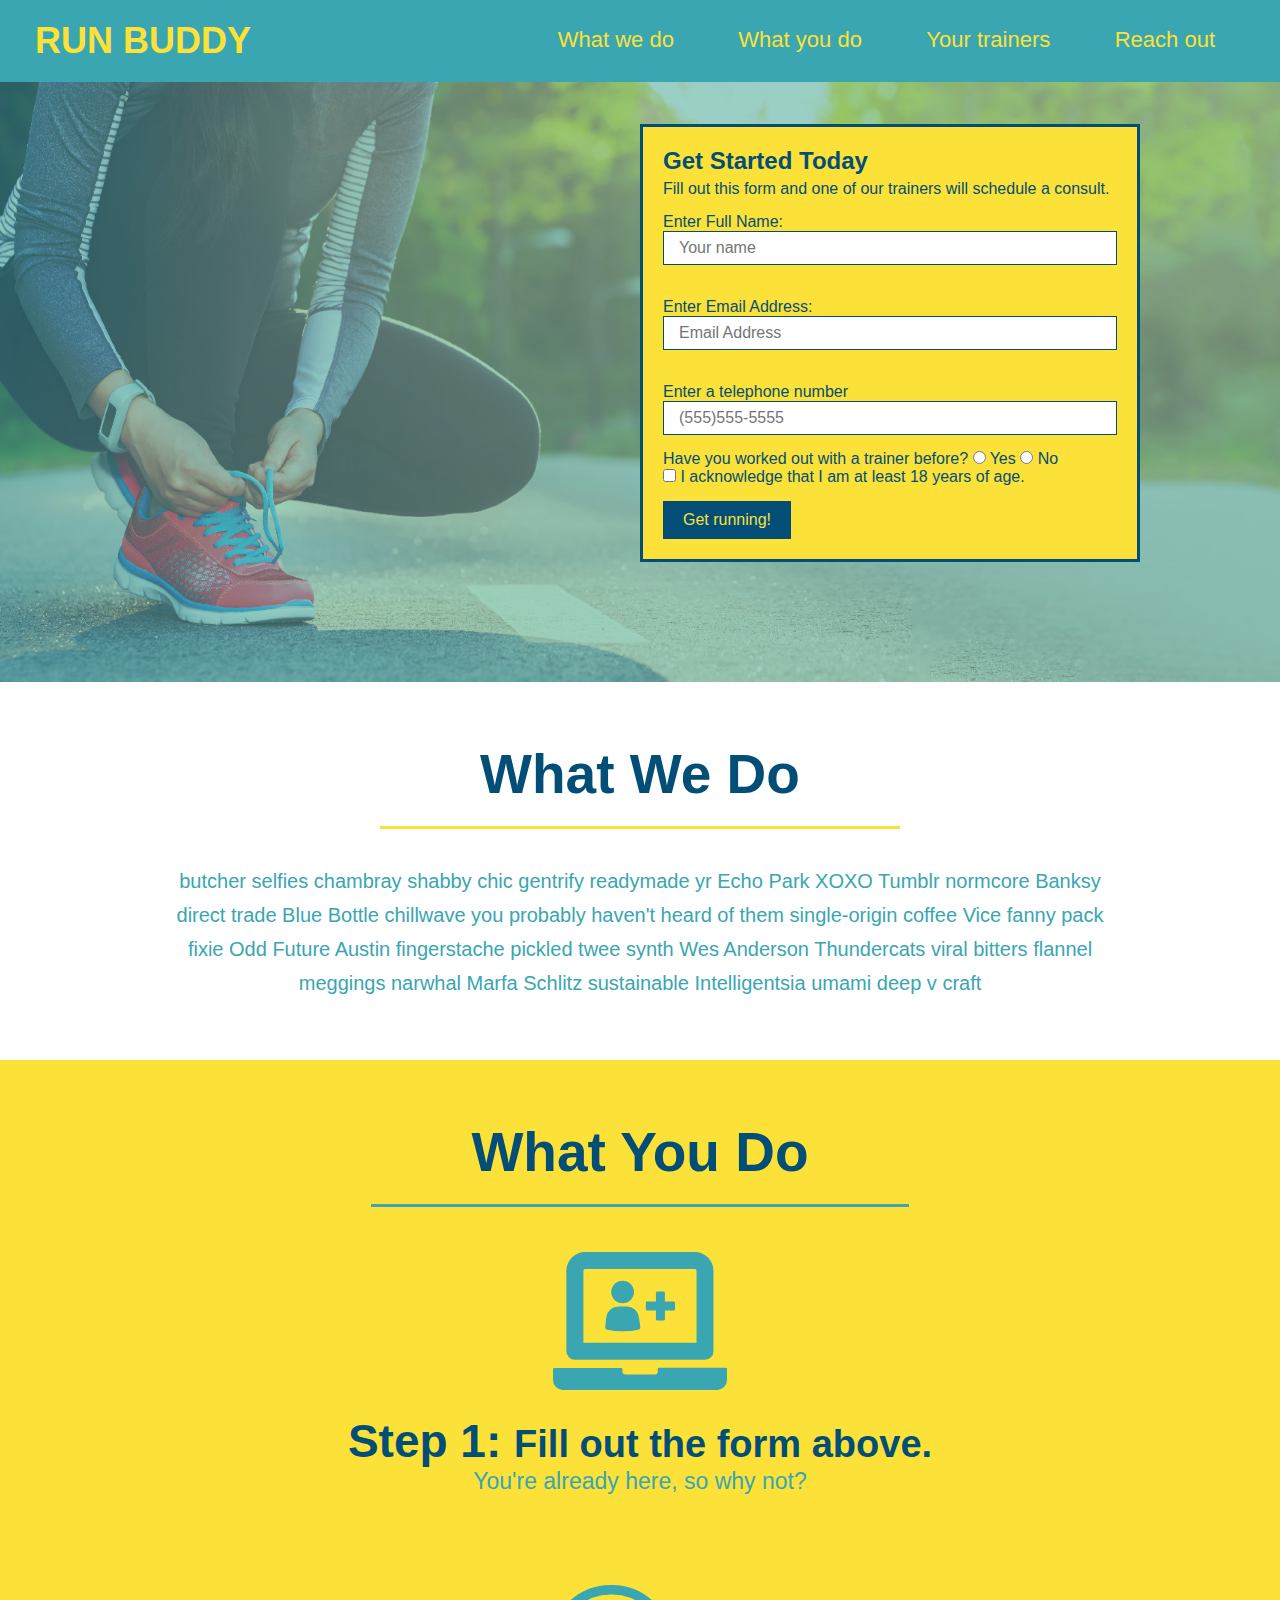
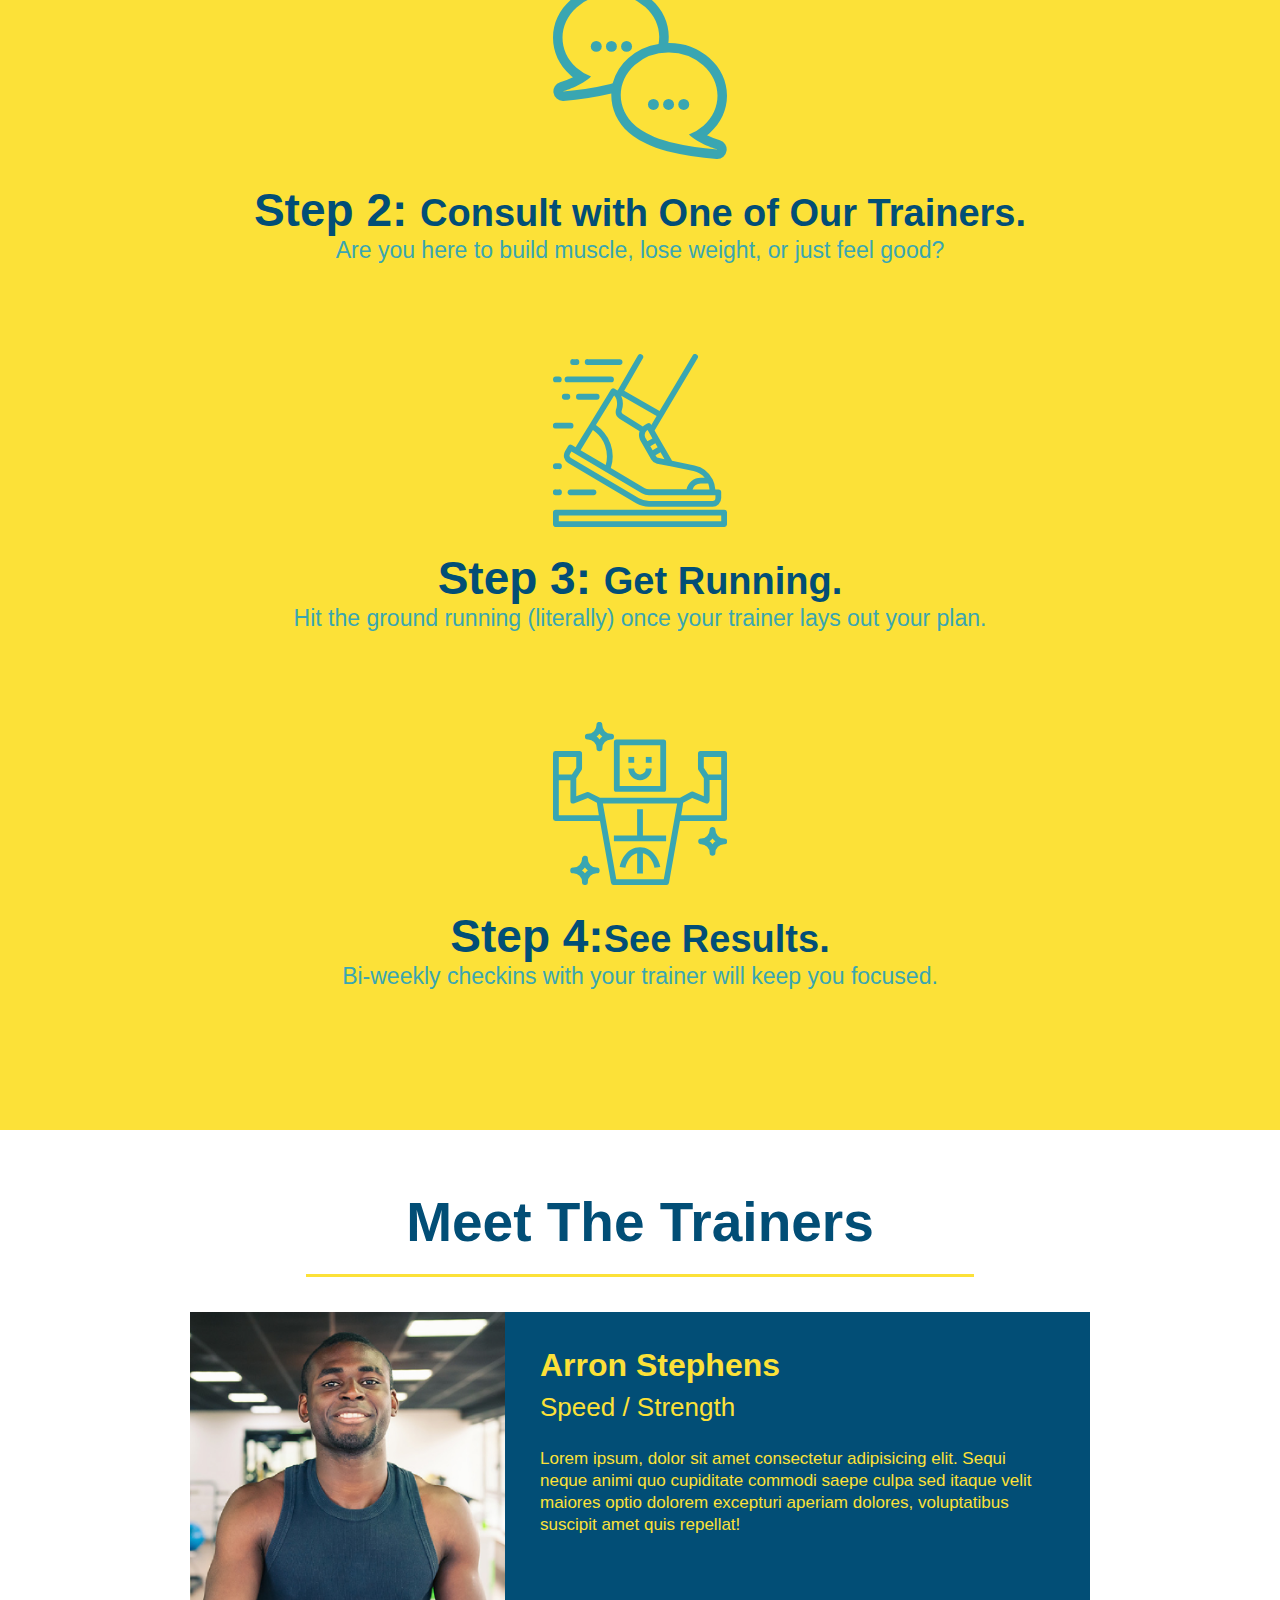
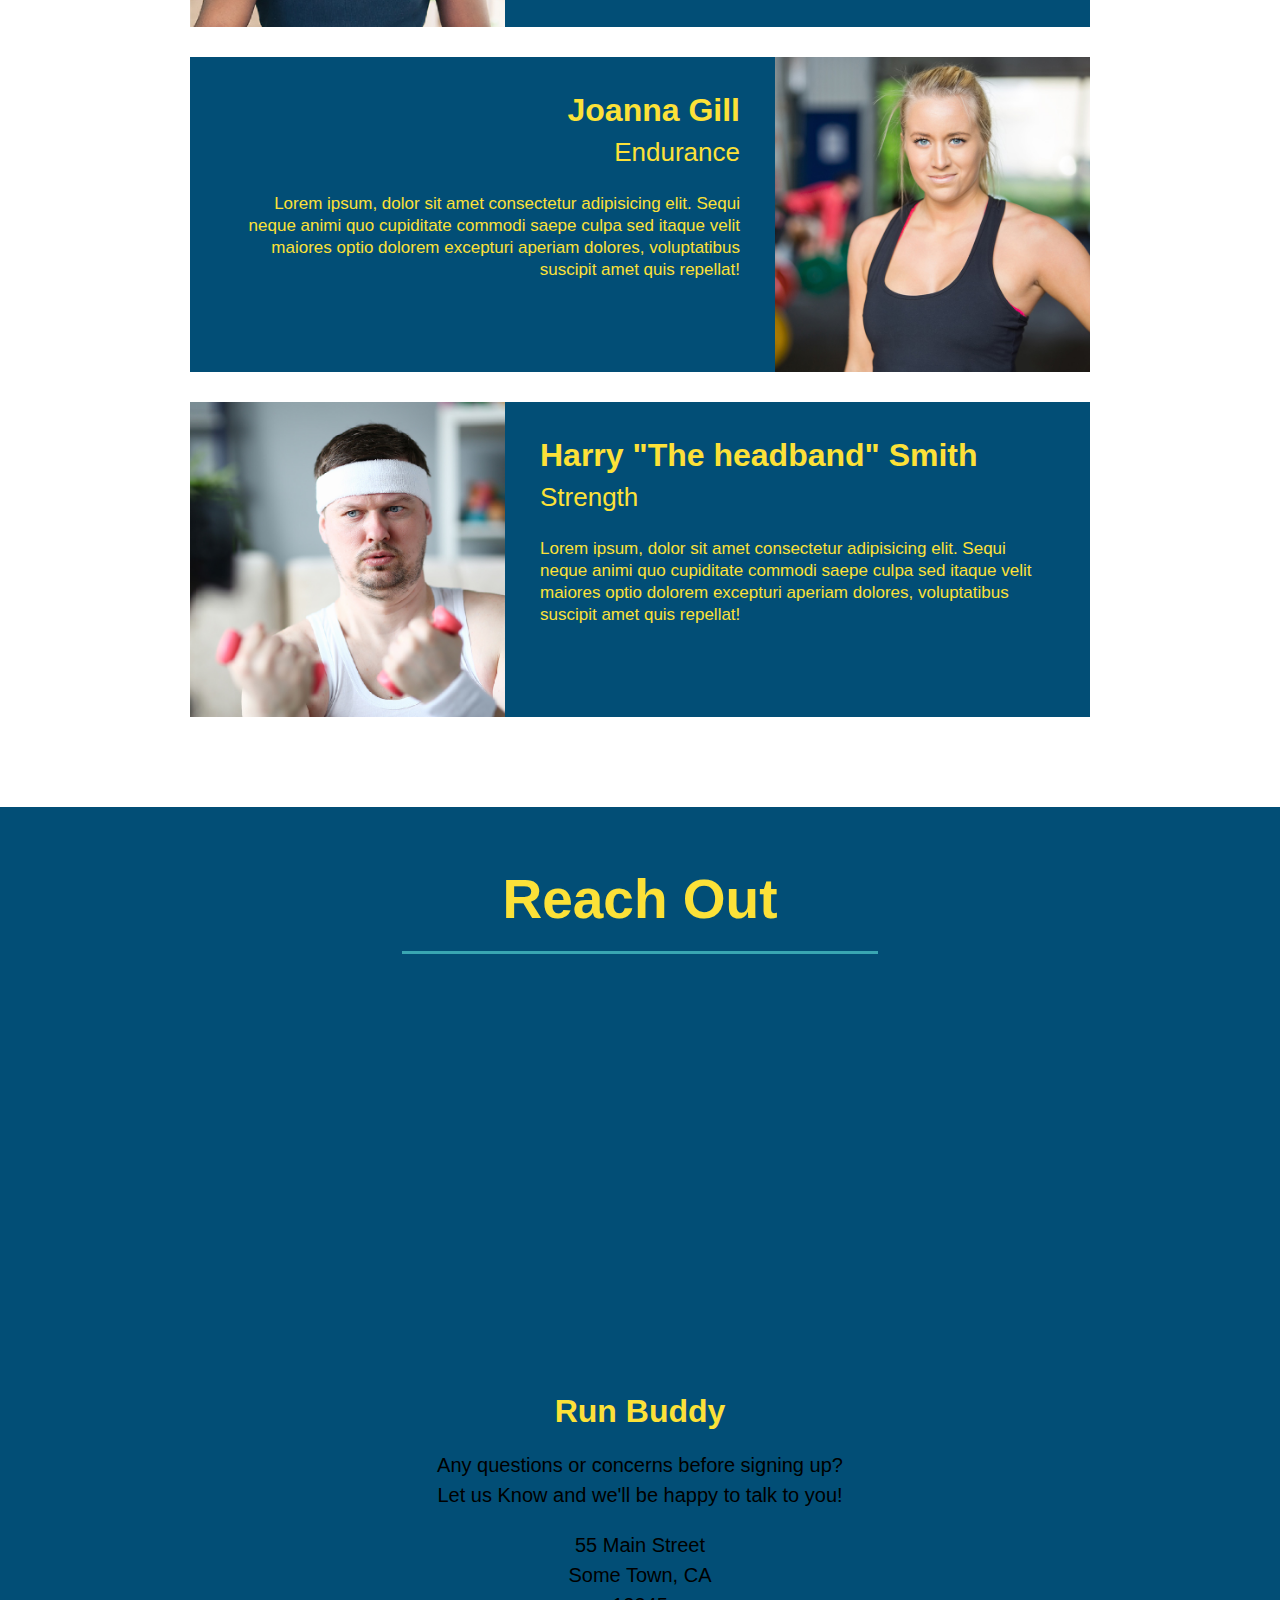
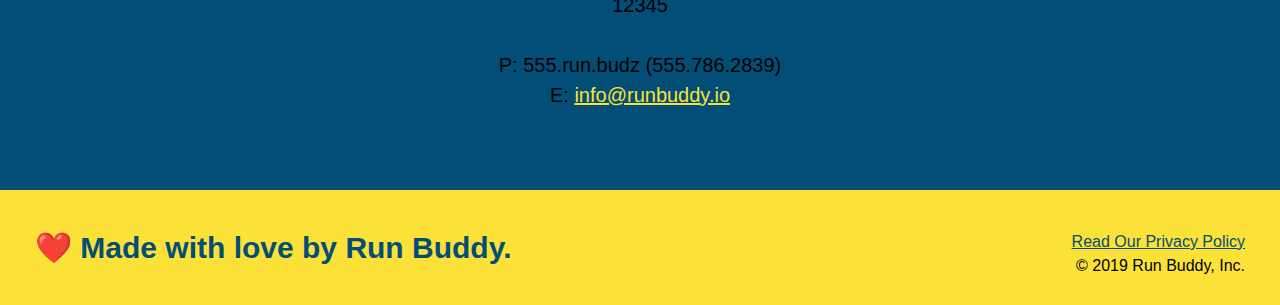
<file: index.html>
<!DOCTYPE html>
<html lang="en">

<head>
    <meta charset="UTF-8" />
    <title>Run Buddy</title>
    <link rel="stylesheet" href="./assets/css/style.css" />
</head>

<body>

    <!--Navigation-->
    <header>
        <h1>RUN BUDDY</h1>
        <nav>
            <!---Unordered list element-->

            <ul>
                <!---List item element-->

                <li>
                    <!---Anchor Element-->
                    <a href="#what-we-do">What we do</a>
                </li>

                <li>
                    <a href="#what-you-do"> What you do</a>
                </li>

                <li>
                    <a href="#your-trainers">Your trainers</a>

                </li>

                <li>
                    <a href="#reach-out">Reach out</a>
                </li>
            </ul>
        </nav>
    </header>
    <section class="hero">
        <div class="hero-form">
            <h3>Get Started Today</h3>
            <p>Fill out this form and one of our trainers will schedule a consult.</p>
            <!--Form Element-->
            <form>
                <!--Full name text box-->
                <label for="name">Enter Full Name:</label>
                <input type="text" placeholder="Your name" name="name" id="name" class="form-input" />
                </br>
                <!--Email Text box form-->
                <label for="email">Enter Email Address:</label>
                <input type="email" placeholder="Email Address" name="email" id="email" class="form-input" />
                </br>
                <!--Phone Number form-->
                <label for="phone">Enter a telephone number</label>
                <input type="tel" placeholder="(555)555-5555" name="phone" id="phone" class="form-input" />
                <p>Have you worked out with a trainer before?
                    <!--Yes button-->
                    <input type="radio" name="trainer-confirm" id="trainer-yes" />
                    <label for="trainer-yes">Yes</label>
                    <!--No button-->
                    <input type="radio" name="trainer-confirm" id="trainer-no" />
                    <label for="trainer-no">No</label>
                    </br>
                    <input type="checkbox" name="age-confirm" id="checkbox" />
                    <label for="checkbox">I acknowledge that I am at least 18 years of age.</label>
                </p>
                <button type="submit">
                    Get running!
                </button>
            </form>
        </div>
    </section>
    <!---End Hero-->
    <!--What we do-->
    <section id="what-we-do" class="intro">
        <h2 class="section-title primary-border">What We Do</h2>
        <p>
            butcher selfies chambray shabby chic gentrify readymade yr Echo Park XOXO Tumblr normcore Banksy direct
            trade Blue Bottle chillwave you probably haven't heard of them single-origin coffee Vice fanny pack fixie
            Odd Future Austin fingerstache pickled twee synth Wes Anderson Thundercats viral bitters flannel meggings
            narwhal Marfa Schlitz sustainable Intelligentsia umami deep v craft
        </p>
    </section>

    <!---What you do-->
    <section id="what-you-do" class="steps">
        <h2 class="section-title secondary-border">What You Do</h2>
        <div>
            <img src="./assets/images/step-1.svg" alt="Give us your contact infomation" />
            <h3>Step 1: <span> Fill out the form above.</span></h3>
            <p>You're already here, so why not?</p>
        </div>

        <div>
            <img src="./assets/images/step-2.svg" alt="Sit down and chat" />
            <h3>Step 2: <span>Consult with One of Our Trainers.</span></h3>
            <p>Are you here to build muscle, lose weight, or just feel good?</p>
        </div>
        <div>
            <img src="./assets/images/step-3.svg" alt="Start your journey to hapiness" />
            <h3>Step 3: <span>Get Running.</span></h3>
            <p>Hit the ground running (literally) once your trainer lays out your plan.</p>
        </div>
        <div>
            <img src="./assets/images/step-4.svg" alt="Seeing the results" />
            <h3>Step 4:<span>See Results.</span> </h3>
            <p>Bi-weekly checkins with your trainer will keep you focused.</p>
        </div>
    </section>

    <!---Meet the Trainers-->
    <section id="your-trainers" class="trainers">
        <h2 class="section-title primary-border">
            Meet The Trainers
        </h2>
        <article class="trainer">
            <img src="./assets/images/trainer-1.jpg"
                alt="Arron Stephens in his workout clothes, Ready to pump some iron">
            <div class="trainer-bio text-left">
                <h3>Arron Stephens</h3>
                <h4>Speed / Strength</h4>
                <p>Lorem ipsum, dolor sit amet consectetur adipisicing elit. Sequi neque animi quo cupiditate commodi
                    saepe culpa sed
                    itaque velit maiores optio dolorem excepturi aperiam dolores, voluptatibus suscipit amet quis
                    repellat!
                </p>
            </div>
        </article>
        <article class="trainer">
            <div class="trainer-bio text-right img">
                <h3>Joanna Gill</h3>
                <h4>Endurance</h4>
                <p> Lorem ipsum, dolor sit amet consectetur adipisicing elit. Sequi neque animi quo cupiditate commodi
                    saepe culpa sed
                    itaque velit maiores optio dolorem excepturi aperiam dolores, voluptatibus suscipit amet quis
                    repellat!
                </p>
            </div>
            <img src="./assets/images/trainer-2.jpg" alt="Joanna posing in gym clothes ready to train some stamina">
        </article>
        <article class="trainer">
            <img src="./assets/images/trainer-3.jpg"
                alt="Harry smith wearing a headband after lifting comically small weights">
            <div class="trainer-bio text-left">
                <h3> Harry "The headband" Smith</h3>
                <h4>Strength</h4>
                <P>Lorem ipsum, dolor sit amet consectetur adipisicing elit. Sequi neque animi quo cupiditate commodi
                    saepe culpa sed
                    itaque velit maiores optio dolorem excepturi aperiam dolores, voluptatibus suscipit amet quis
                    repellat!
                </P>
            </div>
        </article>
    </section>

    <!---Reach out-->
    <section id="reach-out" class="contact">
        <h2 class="section-title secondary-border">Reach Out</h2>
            <div>            
                <iframe src="https://www.google.com/maps/embed?pb=!1m18!1m12!1m3!1d13895.195375424371!2d-98.78116530000001!3d29.46388370527877!2m3!1f0!2f0!3f0!3m2!1i1024!2i768!4f13.1!3m3!1m2!1s0x865c41bfad9a0ce3%3A0xe36d147faf2377b0!2s4042%20Gossan%20Spgs%2C%20San%20Antonio%2C%20TX%2078253!5e0!3m2!1sen!2sus!4v1644695290911!5m2!1sen!2sus" 
                width="400"
                height="400" 
                style="border:0;" 
                allowfullscreen="" 
                loading="lazy">
                </iframe>

        <div class="contact-info">
            <h3>Run Buddy</h3>
            <p>
                Any questions or concerns before signing up?</br>
                Let us Know and we'll be happy to talk to you!
            </p>
        <address>
                55 Main Street<br>
                Some Town, CA <br>
                12345<br>
                <br>
                P: 555.run.budz (555.786.2839)
               <br> E: <a href="mailto:infor@runbuddy.io">info@runbuddy.io</a>
            </address>
        </div>
        </div>
    </section>

    <!---Footer-->
    <footer>
        <h2>❤️ Made with love by Run Buddy.</h2>
        <div>
            <a href="./privacy.html">Read Our Privacy Policy</a><br />
            &copy; 2019 Run Buddy, Inc.
        </div>
    </footer>

</body>

</html>
</file>
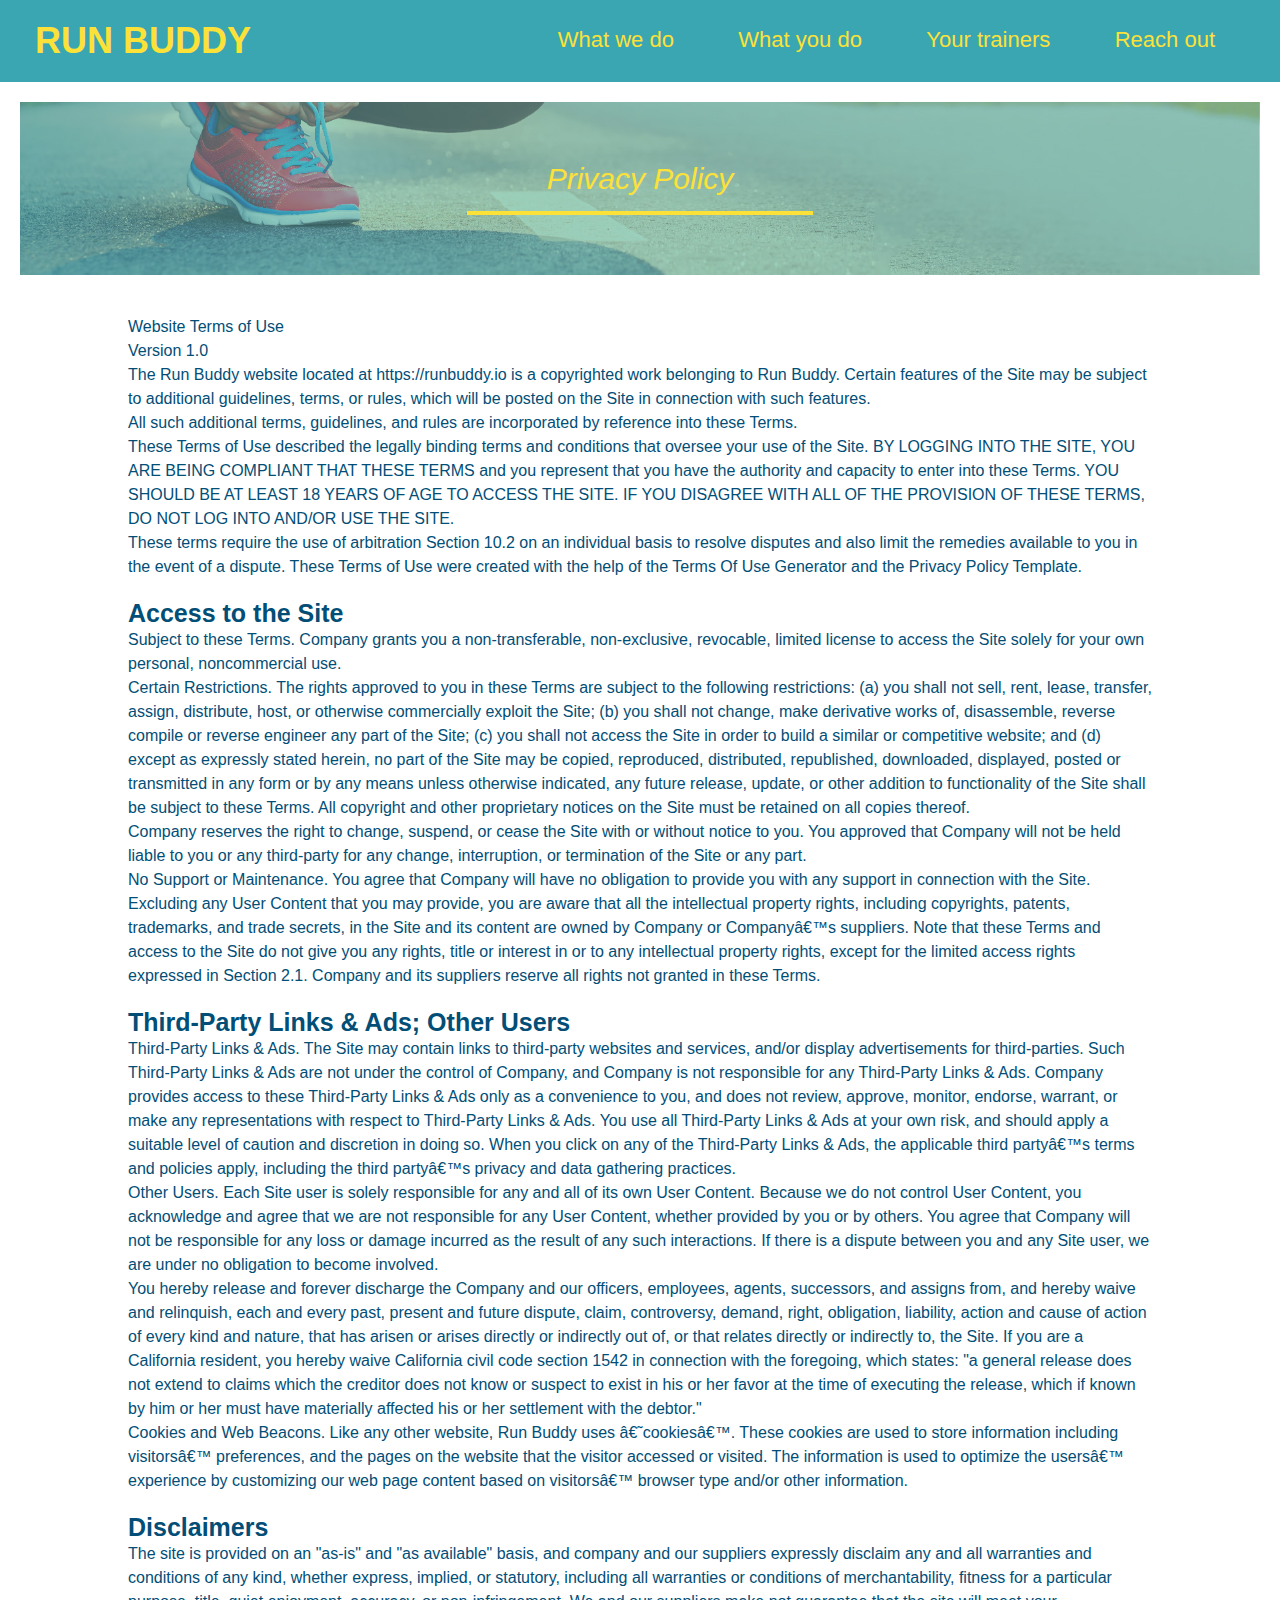
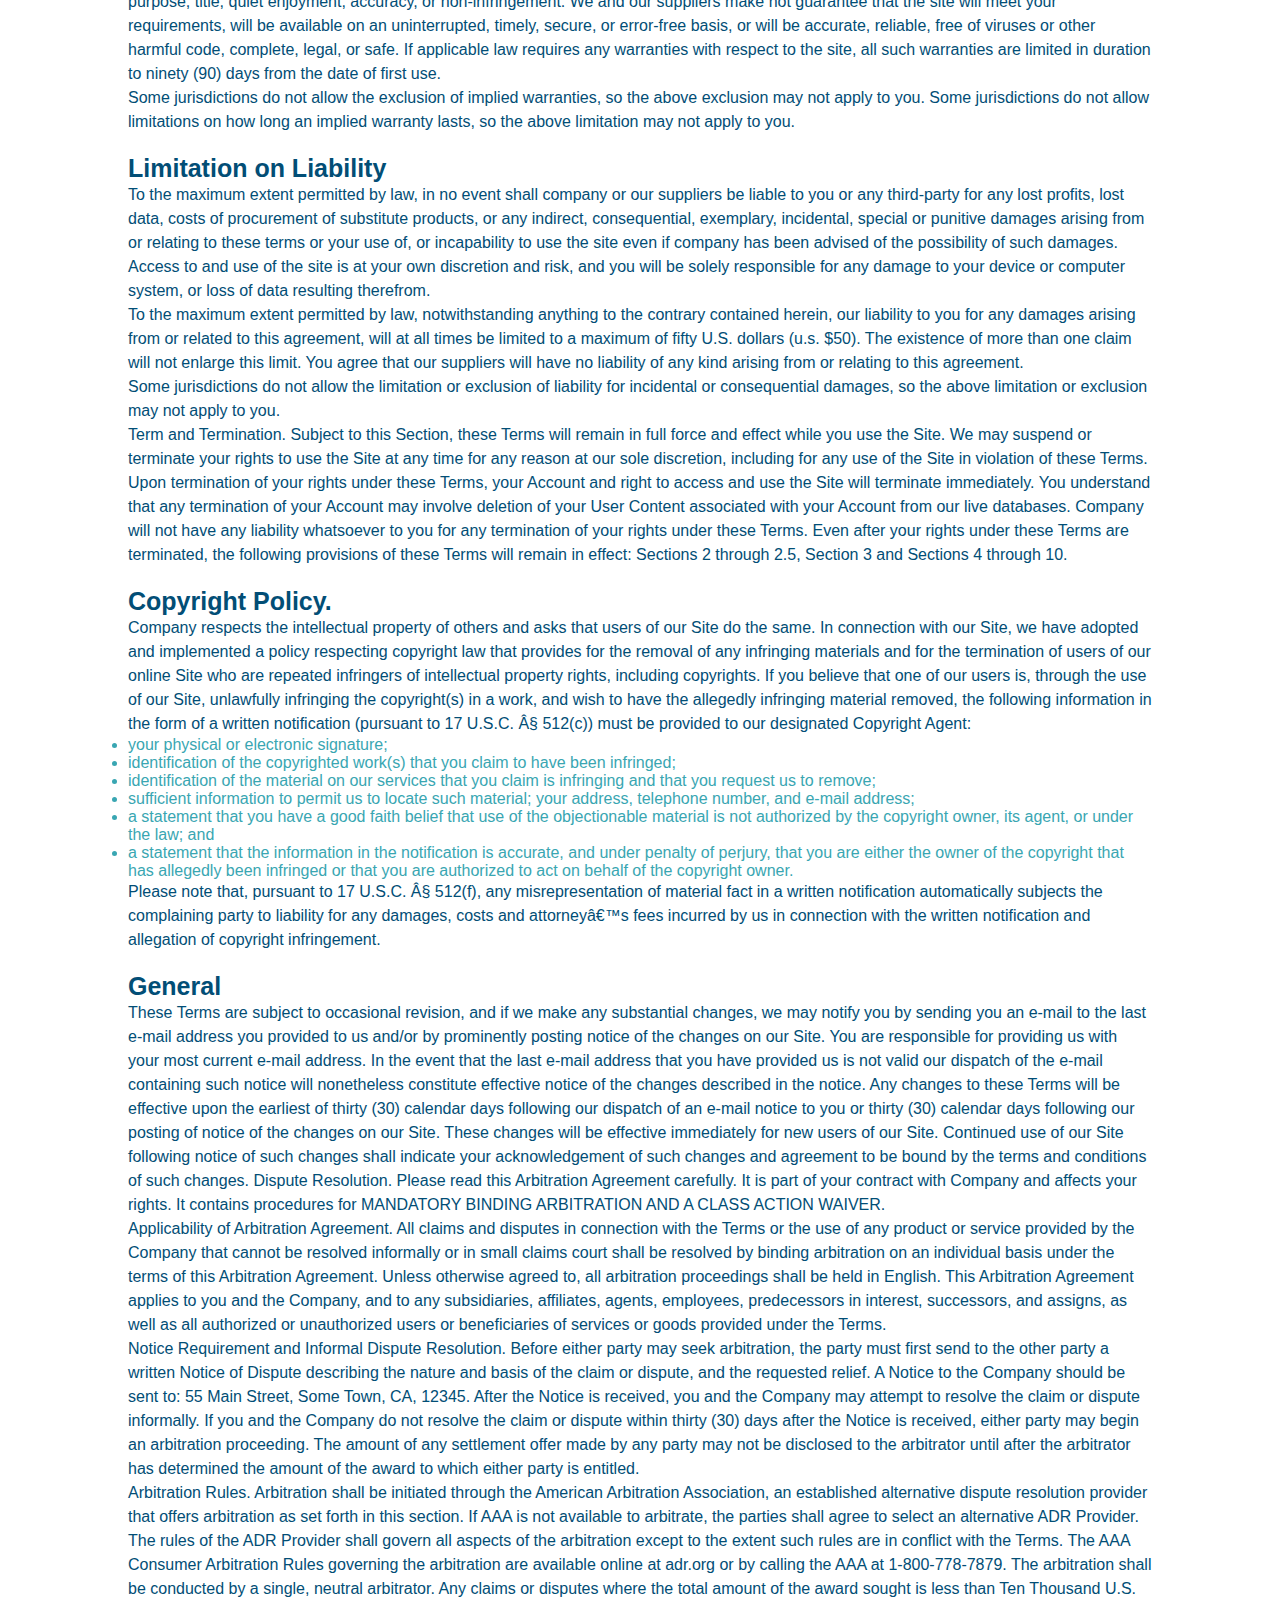
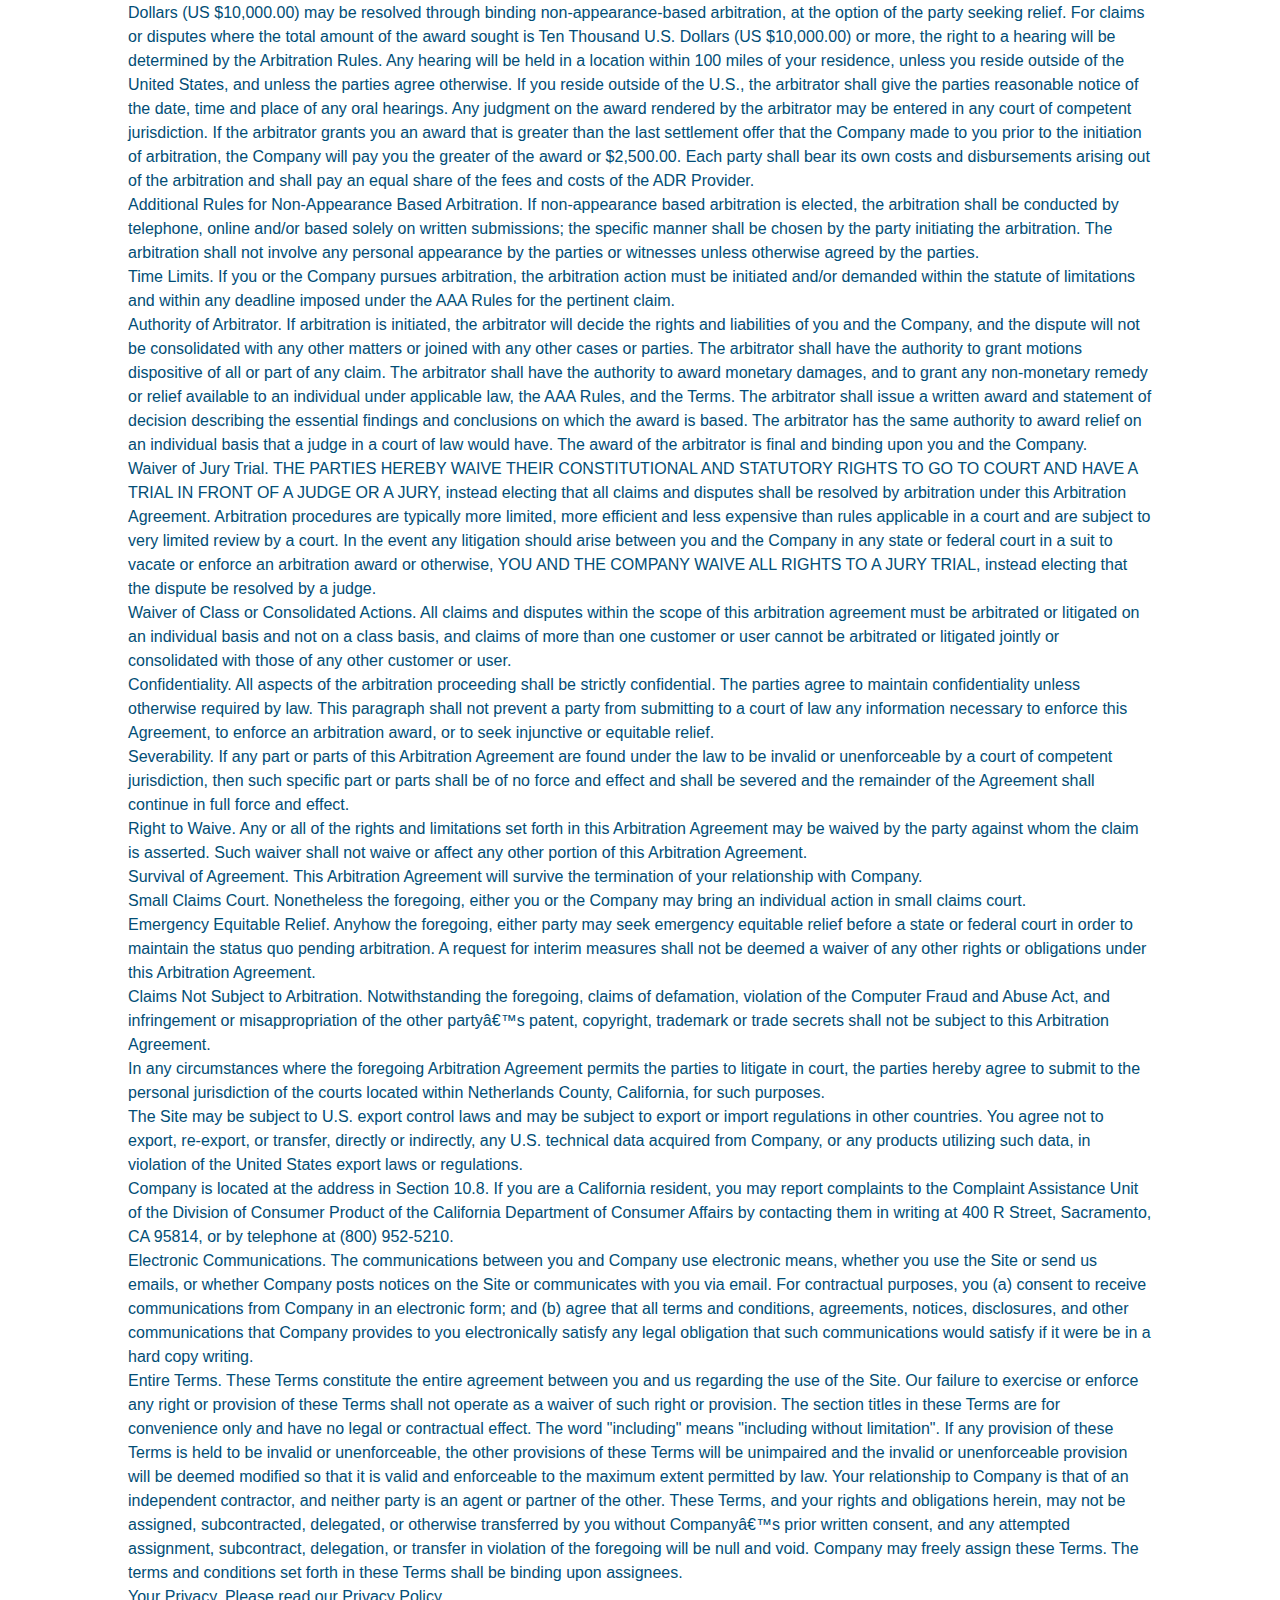
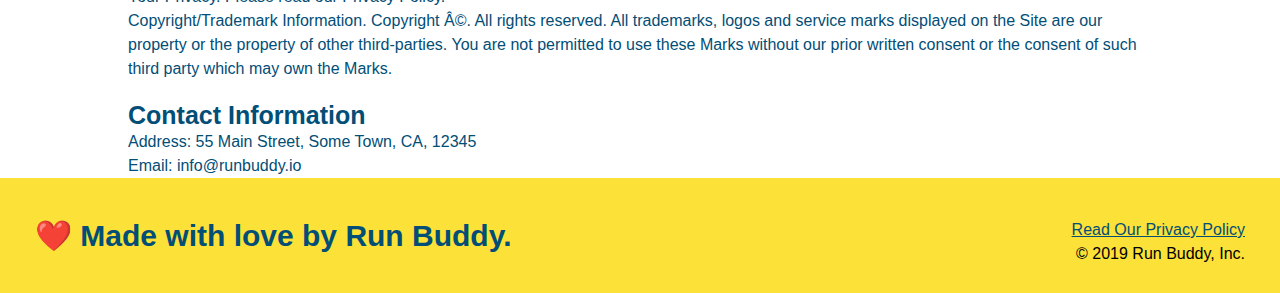
<file: privacy.html>
<!DOCTYPE html>
<html lang="en">
  <head>
    <meta charset="UTF-8" />
    <title>Privacy Policy - Run Buddy</title>
    <link rel="stylesheet" href="./assets/css/style.css">
    <link rel="stylesheet" href="./assets/css/secondary-styles.css">
  </head>
  <body>
    <header>
        <h1>RUN BUDDY</h1>
        <nav>
            <!---Unordered list element-->

            <ul>
                <!---List item element-->

                <li>
                    <!---Anchor Element-->
                    <a href="#what-we-do">What we do</a>
                </li>

                <li>
                    <a href="#what-you-do"> What you do</a>
                </li>

                <li>
                    <a href="#your-trainers">Your trainers</a>

                </li>

                <li>
                    <a href="#reach-out">Reach out</a>
                </li>
            </ul>
        </nav>
    </header>
    <section class="hero hero-secondary">
        <h2 class="page-title">
            Privacy Policy
        </h2>
    </section>
    <article class="secondary-content">
        <p>
            Website Terms of Use
          </p>
    
          <p>
            Version 1.0
          </p>
    
          <p>
            The Run Buddy website located at https://runbuddy.io is a copyrighted work belonging to Run Buddy. Certain
            features of the Site may be subject to additional guidelines, terms, or rules, which will be posted on the Site
            in connection with such features.
          </p>
    
          <p>
            All such additional terms, guidelines, and rules are incorporated by reference into these Terms.
          </p>
    
          <p>
            These Terms of Use described the legally binding terms and conditions that oversee your use of the Site. BY
            LOGGING INTO THE SITE, YOU ARE BEING COMPLIANT THAT THESE TERMS and you represent that you have the authority
            and capacity to enter into these Terms. YOU SHOULD BE AT LEAST 18 YEARS OF AGE TO ACCESS THE SITE. IF YOU
            DISAGREE WITH ALL OF THE PROVISION OF THESE TERMS, DO NOT LOG INTO AND/OR USE THE SITE.
          </p>
    
          <p>
            These terms require the use of arbitration Section 10.2 on an individual basis to resolve disputes and also
            limit the remedies available to you in the event of a dispute. These Terms of Use were created with the help of
            the Terms Of Use Generator and the Privacy Policy Template.
          </p>
    
          <h3>
            Access to the Site
          </h3>
    
          <p>
            Subject to these Terms. Company grants you a non-transferable, non-exclusive, revocable, limited license to
            access the Site solely for your own personal, noncommercial use.
          </p>
    
          <p>
            Certain Restrictions. The rights approved to you in these Terms are subject to the following restrictions: (a)
            you shall not sell, rent, lease, transfer, assign, distribute, host, or otherwise commercially exploit the Site;
            (b) you shall not change, make derivative works of, disassemble, reverse compile or reverse engineer any part of
            the Site; (c) you shall not access the Site in order to build a similar or competitive website; and (d) except
            as expressly stated herein, no part of the Site may be copied, reproduced, distributed, republished, downloaded,
            displayed, posted or transmitted in any form or by any means unless otherwise indicated, any future release,
            update, or other addition to functionality of the Site shall be subject to these Terms. All copyright and other
            proprietary notices on the Site must be retained on all copies thereof.
          </p>
    
          <p>
            Company reserves the right to change, suspend, or cease the Site with or without notice to you. You approved
            that Company will not be held liable to you or any third-party for any change, interruption, or termination of
            the Site or any part.
          </p>
    
          <p>
            No Support or Maintenance. You agree that Company will have no obligation to provide you with any support in
            connection with the Site.
          </p>
    
          <p>
            Excluding any User Content that you may provide, you are aware that all the intellectual property rights,
            including copyrights, patents, trademarks, and trade secrets, in the Site and its content are owned by Company
            or Companyâ€™s suppliers. Note that these Terms and access to the Site do not give you any rights, title or
            interest in or to any intellectual property rights, except for the limited access rights expressed in Section
            2.1. Company and its suppliers reserve all rights not granted in these Terms.
          </p>
    
          <h3>
            Third-Party Links & Ads; Other Users
          </h3>
    
          <p>
            Third-Party Links & Ads. The Site may contain links to third-party websites and services, and/or display
            advertisements for third-parties. Such Third-Party Links & Ads are not under the control of Company, and Company
            is not responsible for any Third-Party Links & Ads. Company provides access to these Third-Party Links & Ads
            only as a convenience to you, and does not review, approve, monitor, endorse, warrant, or make any
            representations with respect to Third-Party Links & Ads. You use all Third-Party Links & Ads at your own risk,
            and should apply a suitable level of caution and discretion in doing so. When you click on any of the
            Third-Party Links & Ads, the applicable third partyâ€™s terms and policies apply, including the third partyâ€™s
            privacy and data gathering practices.
          </p>
    
          <p>
            Other Users. Each Site user is solely responsible for any and all of its own User Content. Because we do not
            control User Content, you acknowledge and agree that we are not responsible for any User Content, whether
            provided by you or by others. You agree that Company will not be responsible for any loss or damage incurred as
            the result of any such interactions. If there is a dispute between you and any Site user, we are under no
            obligation to become involved.
          </p>
    
          <p>
            You hereby release and forever discharge the Company and our officers, employees, agents, successors, and
            assigns from, and hereby waive and relinquish, each and every past, present and future dispute, claim,
            controversy, demand, right, obligation, liability, action and cause of action of every kind and nature, that has
            arisen or arises directly or indirectly out of, or that relates directly or indirectly to, the Site. If you are
            a California resident, you hereby waive California civil code section 1542 in connection with the foregoing,
            which states: "a general release does not extend to claims which the creditor does not know or suspect to exist
            in his or her favor at the time of executing the release, which if known by him or her must have materially
            affected his or her settlement with the debtor."
          </p>
    
          <p>
            Cookies and Web Beacons. Like any other website, Run Buddy uses â€˜cookiesâ€™. These cookies are used to store
            information including visitorsâ€™ preferences, and the pages on the website that the visitor accessed or visited.
            The information is used to optimize the usersâ€™ experience by customizing our web page content based on visitorsâ€™
            browser type and/or other information.
          </p>
    
          <h3>
            Disclaimers
          </h3>
    
          <p>
            The site is provided on an "as-is" and "as available" basis, and company and our suppliers expressly disclaim
            any and all warranties and conditions of any kind, whether express, implied, or statutory, including all
            warranties or conditions of merchantability, fitness for a particular purpose, title, quiet enjoyment, accuracy,
            or non-infringement. We and our suppliers make not guarantee that the site will meet your requirements, will be
            available on an uninterrupted, timely, secure, or error-free basis, or will be accurate, reliable, free of
            viruses or other harmful code, complete, legal, or safe. If applicable law requires any warranties with respect
            to the site, all such warranties are limited in duration to ninety (90) days from the date of first use.
          </p>
    
          <p>
            Some jurisdictions do not allow the exclusion of implied warranties, so the above exclusion may not apply to
            you. Some jurisdictions do not allow limitations on how long an implied warranty lasts, so the above limitation
            may not apply to you.
          </p>
    
          <h3>
            Limitation on Liability
          </h3>
    
          <p>
            To the maximum extent permitted by law, in no event shall company or our suppliers be liable to you or any
            third-party for any lost profits, lost data, costs of procurement of substitute products, or any indirect,
            consequential, exemplary, incidental, special or punitive damages arising from or relating to these terms or
            your use of, or incapability to use the site even if company has been advised of the possibility of such
            damages. Access to and use of the site is at your own discretion and risk, and you will be solely responsible
            for any damage to your device or computer system, or loss of data resulting therefrom.
          </p>
    
          <p>
            To the maximum extent permitted by law, notwithstanding anything to the contrary contained herein, our liability
            to you for any damages arising from or related to this agreement, will at all times be limited to a maximum of
            fifty U.S. dollars (u.s. $50). The existence of more than one claim will not enlarge this limit. You agree that
            our suppliers will have no liability of any kind arising from or relating to this agreement.
          </p>
    
          <p>
            Some jurisdictions do not allow the limitation or exclusion of liability for incidental or consequential
            damages, so the above limitation or exclusion may not apply to you.
          </p>
    
          <p>
            Term and Termination. Subject to this Section, these Terms will remain in full force and effect while you use
            the Site. We may suspend or terminate your rights to use the Site at any time for any reason at our sole
            discretion, including for any use of the Site in violation of these Terms. Upon termination of your rights under
            these Terms, your Account and right to access and use the Site will terminate immediately. You understand that
            any termination of your Account may involve deletion of your User Content associated with your Account from our
            live databases. Company will not have any liability whatsoever to you for any termination of your rights under
            these Terms. Even after your rights under these Terms are terminated, the following provisions of these Terms
            will remain in effect: Sections 2 through 2.5, Section 3 and Sections 4 through 10.
          </p>
    
          <h3>
            Copyright Policy.
          </h3>
    
          <p>
            Company respects the intellectual property of others and asks that users of our Site do the same. In connection
            with our Site, we have adopted and implemented a policy respecting copyright law that provides for the removal
            of any infringing materials and for the termination of users of our online Site who are repeated infringers of
            intellectual property rights, including copyrights. If you believe that one of our users is, through the use of
            our Site, unlawfully infringing the copyright(s) in a work, and wish to have the allegedly infringing material
            removed, the following information in the form of a written notification (pursuant to 17 U.S.C. Â§ 512(c)) must
            be provided to our designated Copyright Agent:
          </p>
    
          <ul>
            <li>
              your physical or electronic signature;
            </li>
            <li>
              identification of the copyrighted work(s) that you claim to have been infringed;
            </li>
            <li>
              identification of the material on our services that you claim is infringing and that you request us to remove;
            </li>
            <li>
              sufficient information to permit us to locate such material; your address, telephone number, and e-mail
              address;
            </li>
            <li>
              a statement that you have a good faith belief that use of the objectionable material is not authorized by the
              copyright owner, its agent, or under the law; and
            </li>
            <li>
              a statement that the information in the notification is accurate, and under penalty of perjury, that you are
              either the owner of the copyright that has allegedly been infringed or that you are authorized to act on
              behalf of the copyright owner.
            </li>
          </ul>
    
          <p>
            Please note that, pursuant to 17 U.S.C. Â§ 512(f), any misrepresentation of material fact in a written
            notification automatically subjects the complaining party to liability for any damages, costs and attorneyâ€™s
            fees incurred by us in connection with the written notification and allegation of copyright infringement.
          </p>
    
          <h3>
            General
          </h3>
    
          <p>
            These Terms are subject to occasional revision, and if we make any substantial changes, we may notify you by
            sending you an e-mail to the last e-mail address you provided to us and/or by prominently posting notice of the
            changes on our Site. You are responsible for providing us with your most current e-mail address. In the event
            that the last e-mail address that you have provided us is not valid our dispatch of the e-mail containing such
            notice will nonetheless constitute effective notice of the changes described in the notice. Any changes to these
            Terms will be effective upon the earliest of thirty (30) calendar days following our dispatch of an e-mail
            notice to you or thirty (30) calendar days following our posting of notice of the changes on our Site. These
            changes will be effective immediately for new users of our Site. Continued use of our Site following notice of
            such changes shall indicate your acknowledgement of such changes and agreement to be bound by the terms and
            conditions of such changes. Dispute Resolution. Please read this Arbitration Agreement carefully. It is part of
            your contract with Company and affects your rights. It contains procedures for MANDATORY BINDING ARBITRATION AND
            A CLASS ACTION WAIVER.
          </p>
    
          <p>
            Applicability of Arbitration Agreement. All claims and disputes in connection with the Terms or the use of any
            product or service provided by the Company that cannot be resolved informally or in small claims court shall be
            resolved by binding arbitration on an individual basis under the terms of this Arbitration Agreement. Unless
            otherwise agreed to, all arbitration proceedings shall be held in English. This Arbitration Agreement applies to
            you and the Company, and to any subsidiaries, affiliates, agents, employees, predecessors in interest,
            successors, and assigns, as well as all authorized or unauthorized users or beneficiaries of services or goods
            provided under the Terms.
          </p>
    
          <p>
            Notice Requirement and Informal Dispute Resolution. Before either party may seek arbitration, the party must
            first send to the other party a written Notice of Dispute describing the nature and basis of the claim or
            dispute, and the requested relief. A Notice to the Company should be sent to: 55 Main Street, Some Town, CA,
            12345. After the Notice is received, you and the Company may attempt to resolve the claim or dispute informally.
            If you and the Company do not resolve the claim or dispute within thirty (30) days after the Notice is received,
            either party may begin an arbitration proceeding. The amount of any settlement offer made by any party may not
            be disclosed to the arbitrator until after the arbitrator has determined the amount of the award to which either
            party is entitled.
          </p>
    
          <p>
            Arbitration Rules. Arbitration shall be initiated through the American Arbitration Association, an established
            alternative dispute resolution provider that offers arbitration as set forth in this section. If AAA is not
            available to arbitrate, the parties shall agree to select an alternative ADR Provider. The rules of the ADR
            Provider shall govern all aspects of the arbitration except to the extent such rules are in conflict with the
            Terms. The AAA Consumer Arbitration Rules governing the arbitration are available online at adr.org or by
            calling the AAA at 1-800-778-7879. The arbitration shall be conducted by a single, neutral arbitrator. Any
            claims or disputes where the total amount of the award sought is less than Ten Thousand U.S. Dollars (US
            $10,000.00) may be resolved through binding non-appearance-based arbitration, at the option of the party seeking
            relief. For claims or disputes where the total amount of the award sought is Ten Thousand U.S. Dollars (US
            $10,000.00) or more, the right to a hearing will be determined by the Arbitration Rules. Any hearing will be
            held in a location within 100 miles of your residence, unless you reside outside of the United States, and
            unless the parties agree otherwise. If you reside outside of the U.S., the arbitrator shall give the parties
            reasonable notice of the date, time and place of any oral hearings. Any judgment on the award rendered by the
            arbitrator may be entered in any court of competent jurisdiction. If the arbitrator grants you an award that is
            greater than the last settlement offer that the Company made to you prior to the initiation of arbitration, the
            Company will pay you the greater of the award or $2,500.00. Each party shall bear its own costs and
            disbursements arising out of the arbitration and shall pay an equal share of the fees and costs of the ADR
            Provider.
          </p>
    
          <p>
            Additional Rules for Non-Appearance Based Arbitration. If non-appearance based arbitration is elected, the
            arbitration shall be conducted by telephone, online and/or based solely on written submissions; the specific
            manner shall be chosen by the party initiating the arbitration. The arbitration shall not involve any personal
            appearance by the parties or witnesses unless otherwise agreed by the parties.
          </p>
    
          <p>
            Time Limits. If you or the Company pursues arbitration, the arbitration action must be initiated and/or demanded
            within the statute of limitations and within any deadline imposed under the AAA Rules for the pertinent claim.
          </p>
    
          <p>
            Authority of Arbitrator. If arbitration is initiated, the arbitrator will decide the rights and liabilities of
            you and the Company, and the dispute will not be consolidated with any other matters or joined with any other
            cases or parties. The arbitrator shall have the authority to grant motions dispositive of all or part of any
            claim. The arbitrator shall have the authority to award monetary damages, and to grant any non-monetary remedy
            or relief available to an individual under applicable law, the AAA Rules, and the Terms. The arbitrator shall
            issue a written award and statement of decision describing the essential findings and conclusions on which the
            award is based. The arbitrator has the same authority to award relief on an individual basis that a judge in a
            court of law would have. The award of the arbitrator is final and binding upon you and the Company.
          </p>
    
          <p>
            Waiver of Jury Trial. THE PARTIES HEREBY WAIVE THEIR CONSTITUTIONAL AND STATUTORY RIGHTS TO GO TO COURT AND HAVE
            A TRIAL IN FRONT OF A JUDGE OR A JURY, instead electing that all claims and disputes shall be resolved by
            arbitration under this Arbitration Agreement. Arbitration procedures are typically more limited, more efficient
            and less expensive than rules applicable in a court and are subject to very limited review by a court. In the
            event any litigation should arise between you and the Company in any state or federal court in a suit to vacate
            or enforce an arbitration award or otherwise, YOU AND THE COMPANY WAIVE ALL RIGHTS TO A JURY TRIAL, instead
            electing that the dispute be resolved by a judge.
          </p>
    
          <p>
            Waiver of Class or Consolidated Actions. All claims and disputes within the scope of this arbitration agreement
            must be arbitrated or litigated on an individual basis and not on a class basis, and claims of more than one
            customer or user cannot be arbitrated or litigated jointly or consolidated with those of any other customer or
            user.
          </p>
    
          <p>
            Confidentiality. All aspects of the arbitration proceeding shall be strictly confidential. The parties agree to
            maintain confidentiality unless otherwise required by law. This paragraph shall not prevent a party from
            submitting to a court of law any information necessary to enforce this Agreement, to enforce an arbitration
            award, or to seek injunctive or equitable relief.
          </p>
    
          <p>
            Severability. If any part or parts of this Arbitration Agreement are found under the law to be invalid or
            unenforceable by a court of competent jurisdiction, then such specific part or parts shall be of no force and
            effect and shall be severed and the remainder of the Agreement shall continue in full force and effect.
          </p>
    
          <p>
            Right to Waive. Any or all of the rights and limitations set forth in this Arbitration Agreement may be waived
            by the party against whom the claim is asserted. Such waiver shall not waive or affect any other portion of this
            Arbitration Agreement.
          </p>
    
          <p>
            Survival of Agreement. This Arbitration Agreement will survive the termination of your relationship with
            Company.
          </p>
    
          <p>
            Small Claims Court. Nonetheless the foregoing, either you or the Company may bring an individual action in small
            claims court.
          </p>
    
          <p>
            Emergency Equitable Relief. Anyhow the foregoing, either party may seek emergency equitable relief before a
            state or federal court in order to maintain the status quo pending arbitration. A request for interim measures
            shall not be deemed a waiver of any other rights or obligations under this Arbitration Agreement.
          </p>
    
          <p>
            Claims Not Subject to Arbitration. Notwithstanding the foregoing, claims of defamation, violation of the
            Computer Fraud and Abuse Act, and infringement or misappropriation of the other partyâ€™s patent, copyright,
            trademark or trade secrets shall not be subject to this Arbitration Agreement.
          </p>
    
          <p>
            In any circumstances where the foregoing Arbitration Agreement permits the parties to litigate in court, the
            parties hereby agree to submit to the personal jurisdiction of the courts located within Netherlands County,
            California, for such purposes.
          </p>
    
          <p>
            The Site may be subject to U.S. export control laws and may be subject to export or import regulations in other
            countries. You agree not to export, re-export, or transfer, directly or indirectly, any U.S. technical data
            acquired from Company, or any products utilizing such data, in violation of the United States export laws or
            regulations.
          </p>
    
          <p>
            Company is located at the address in Section 10.8. If you are a California resident, you may report complaints
            to the Complaint Assistance Unit of the Division of Consumer Product of the California Department of Consumer
            Affairs by contacting them in writing at 400 R Street, Sacramento, CA 95814, or by telephone at (800) 952-5210.
          </p>
    
          <p>
            Electronic Communications. The communications between you and Company use electronic means, whether you use the
            Site or send us emails, or whether Company posts notices on the Site or communicates with you via email. For
            contractual purposes, you (a) consent to receive communications from Company in an electronic form; and (b)
            agree that all terms and conditions, agreements, notices, disclosures, and other communications that Company
            provides to you electronically satisfy any legal obligation that such communications would satisfy if it were be
            in a hard copy writing.
          </p>
    
          <p>
            Entire Terms. These Terms constitute the entire agreement between you and us regarding the use of the Site. Our
            failure to exercise or enforce any right or provision of these Terms shall not operate as a waiver of such right
            or provision. The section titles in these Terms are for convenience only and have no legal or contractual
            effect. The word "including" means "including without limitation". If any provision of these Terms is held to be
            invalid or unenforceable, the other provisions of these Terms will be unimpaired and the invalid or
            unenforceable provision will be deemed modified so that it is valid and enforceable to the maximum extent
            permitted by law. Your relationship to Company is that of an independent contractor, and neither party is an
            agent or partner of the other. These Terms, and your rights and obligations herein, may not be assigned,
            subcontracted, delegated, or otherwise transferred by you without Companyâ€™s prior written consent, and any
            attempted assignment, subcontract, delegation, or transfer in violation of the foregoing will be null and void.
            Company may freely assign these Terms. The terms and conditions set forth in these Terms shall be binding upon
            assignees.
          </p>
    
          <p>
            Your Privacy. Please read our Privacy Policy.
          </p>
    
          <p>
            Copyright/Trademark Information. Copyright Â©. All rights reserved. All trademarks, logos and service marks
            displayed on the Site are our property or the property of other third-parties. You are not permitted to use
            these Marks without our prior written consent or the consent of such third party which may own the Marks.
          </p>
    
          <h3>
            Contact Information
          </h3>
    
          <p>
            Address: 55 Main Street, Some Town, CA, 12345
          </p>
    
          <p>
            Email: info@runbuddy.io
          </p>
    </article>
  </body>
  <footer>
    <h2>❤️ Made with love by Run Buddy.</h2>
    <div>
        <a href="#">Read Our Privacy Policy</a><br />
        &copy; 2019 Run Buddy, Inc.
    </div>
</footer>
</html>
</file>
<file: assets/css/style.css>
*{
    margin: 0;
    padding: 0;
    box-sizing: border-box;
}
body {
    font-family: Arial, Helvetica, sans-serif;
    
}
header {
    padding: 20px 35px;
    background-color: #39a6b2;
}
header h1{
    font-weight: bold;
    font-size: 36px;
    color: #fce138;
    margin: 0;
    display: inline;
}
header a{
    text-decoration: none;
    color:#fce138;
}
header nav{
    /* float is used to create inline text also <inline>*/
    float: right;
    /* x,y = top/bottom and left/right\\ x,x,y,y T,B,L,R */
    margin: 7px 0;
}
header nav ul li{
    display: inline;
}
header nav ul li a {
    margin: 0 30px;
    font-weight: lighter;
    font-size: 22px;
}
footer{
    background: #fce138;
    width: 100%;
    padding: 40px 35px;
}
footer h2{
    display: inline;
    color: #024e76;
    font-size: 30px;
    margin: 0;
}
footer div{
    float: right;
    line-height: 1.5;
    text-align: right;
}
footer a{
    color: #024e76;
}
section {
    padding: 60px;
}
.hero {
    text-align: left;
    background-image: url(../images/hero-bg.jpg);
    height: 600px;
    background-size: cover;
    background-position: center;
    position: relative;
}
.hero-form {
   border: 3px solid #024e76;
    background-color: #fce138;
    padding: 20px;
    width: 500px;
    color: #024e76;
    position: absolute;
    bottom: 120px;
    right: 140px;
}
.hero-form p{
    margin: 5px 0 15px 0;
}
.hero-form h3{
    font-size: 24px;
    margin: 0;
}
.form-input {
    border: 1px solid #024e76;
    display: block;
    padding: 7px 15px;
    font-size: 16px;
    color: #024e76;
    width: 100%;
    margin-bottom: 15px;
}
.hero-form button{
    color: #fce138;
    background-color: #024e76;
    border: none;
    padding: 10px 20px;
    font-size: 16px;
}
.intro{
    text-align: center;
}
.intro p{
    line-height: 1.7;
    color: #39a6b2;
    width: 80%;
    font-size: 20px;
    margin: 0 auto;
}
.steps {
    text-align: center;
    background: #fce138;
}
.steps div{
    margin-bottom: 80px;
}
.steps img{
    width: 15%;
    margin: 10px 0;
}
.steps h3{
    color: #024e76;
    font-size: 46px;
    margin-top: 10px;
}
.steps p{
    color: #39a6b2;
    font-size: 23px;
}
.steps span{
    font-size: 38px;
}
.section-title{
    font-size: 55px;
    display: inline-block;
    padding: 0 100px 20px 100px;
    border-bottom: 3px solid;
    margin-bottom: 35px;
    color: #024e76;
}
.primary-border{
    border-color: #fce138;
}
.secondary-border{
    border-color: #39a6b2;
}
.trainers{
    text-align: center;
}
.trainer{
    overflow: auto;
    width: 900px;
    margin: 0 auto 30px auto;
    background:#024e76;
    color: #fce138;
}
.trainer img{
    width: 35%;
    float: left;
}
.trainer-bio{
    padding: 35px;
    float: left;
    width: 65%;
}
.text-left{
    text-align: left; 
}
.text-right{
    
    text-align: right;
}
.trainer-bio h3 {
    font-size: 32px;
    margin-bottom: 8px;
}
.trainer-bio h4{
    font-weight: lighter;
    font-size: 26px;
    margin-bottom: 25px;
}
.trainer-bio p{
    font-size: 17px;
    line-height: 1.3;
}
.contact{
    text-align: center;
    background: #024e76;
}
.contact h2{
    color: #fce138;
}
.contact-info iframe{
    width: 400px;
    height: 400px;
}
.contact-info div{
    width: 410px;
    display: inline-block;
    vertical-align: top;
    text-align: left;
    margin: 30px 0 0 60px;
    color: white;
}
.contact-info h3 {
    color: #fce138;
    font-size: 32px;
}
.contact-info p, .contact-info address {
    margin: 20px 0;
    line-height: 1.5;
    font-size: 20px;
    font-style: normal;
}
  
.contact-info a {
    color: #fce138;
}
.hero-secondary {
  margin: 20px;
  background-color: black;
  font-size: 20px;
  color: red;
}
</file>
<file: assets/css/secondary-styles.css>
.hero-secondary{
    background-position: bottom;
    height: auto;
    text-align: center;
    margin-bottom: 40px;
  }
  .page-title{
    color: #fce138;
    display: inline-block;
    border-bottom: 4px solid #fce138;
    padding: 0 80px 15px 80px;
    font-weight: normal;
    font-style: italic;
  }
  .secondary-content{
    width: 80%;
    margin: auto;
    color: #024e76;    
  }
  .secondary-content h3{
    font-size: 25px;
    margin: 20px 20px 0px 0px;
  }
  .secondary-content p{
    font-size: 16px;
    line-height: 1.5;
    margin: 20 20 0 0;
  }
  .secondary-content ul{
    margin: 15 15 20 20;
  }
  .secondary-content ul li{
    color: #39a6b2;
    margin: 10 10 0 0;
  }
</file>
